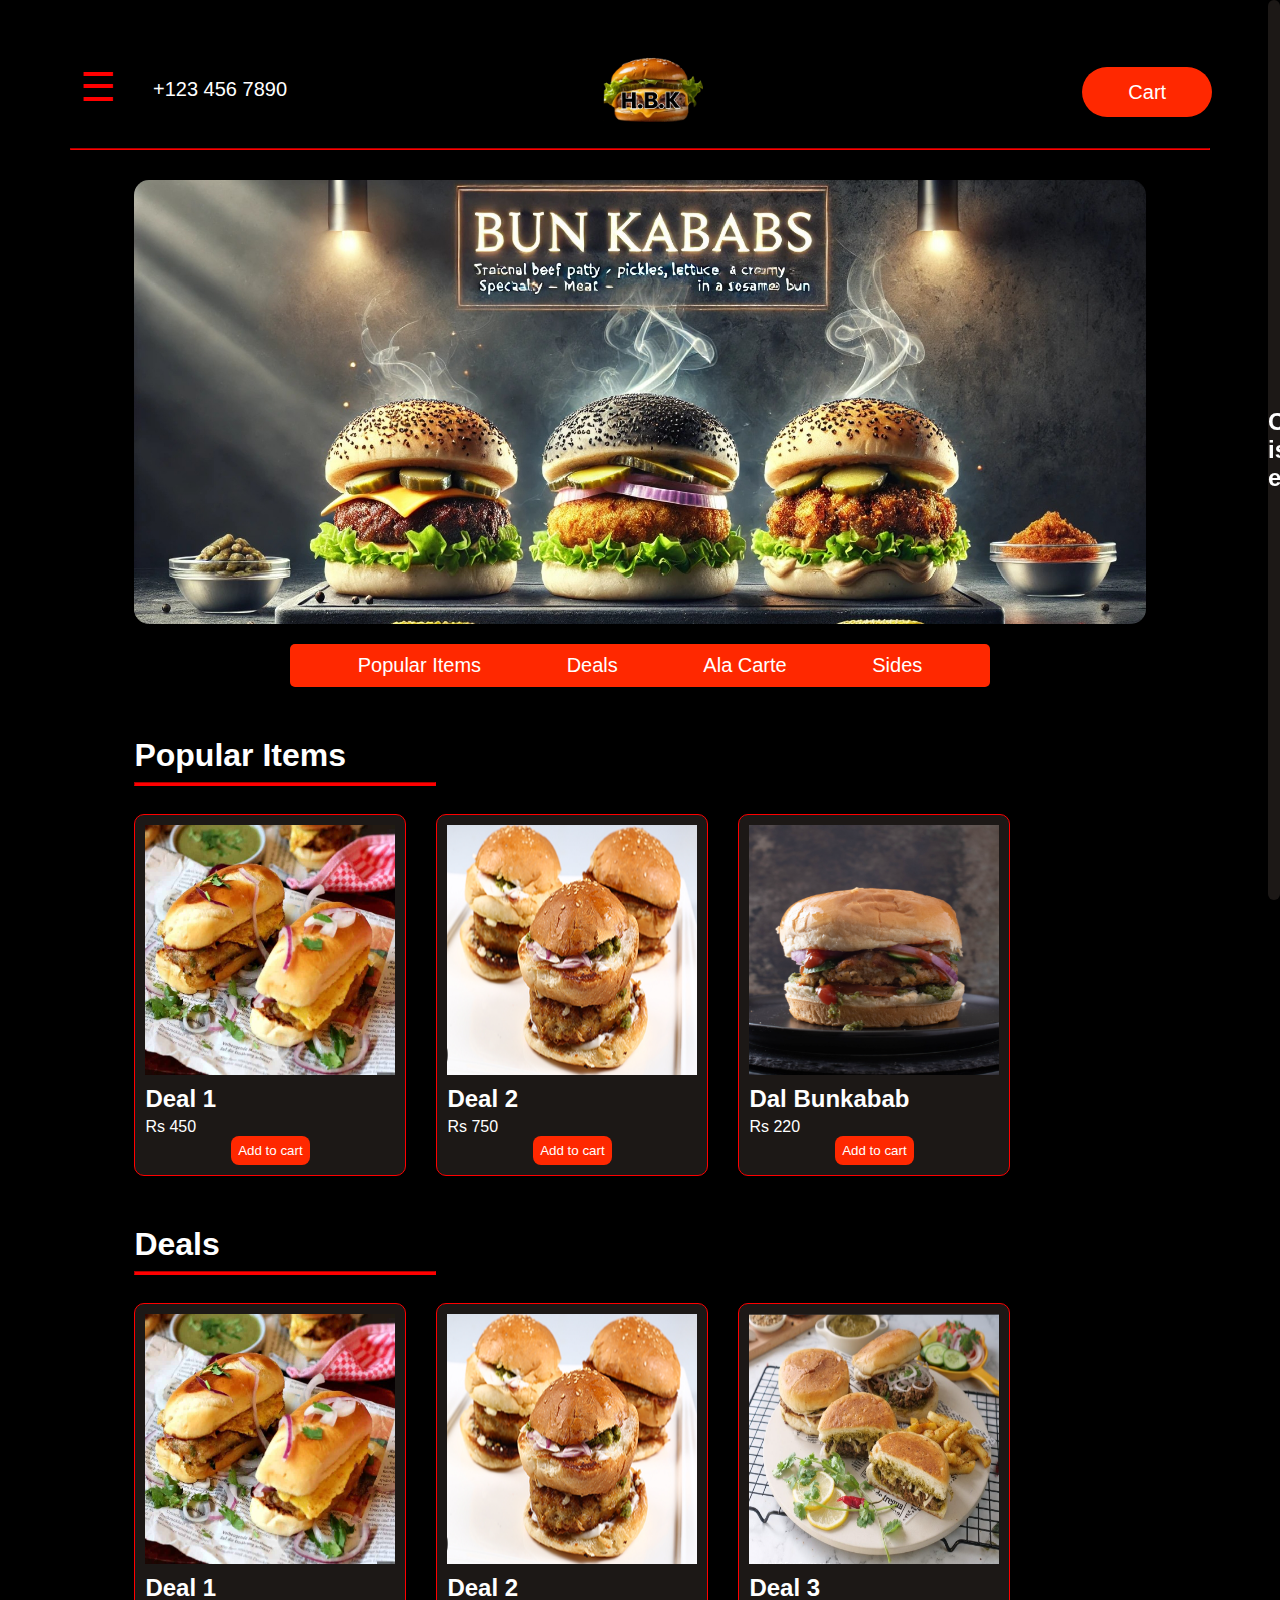
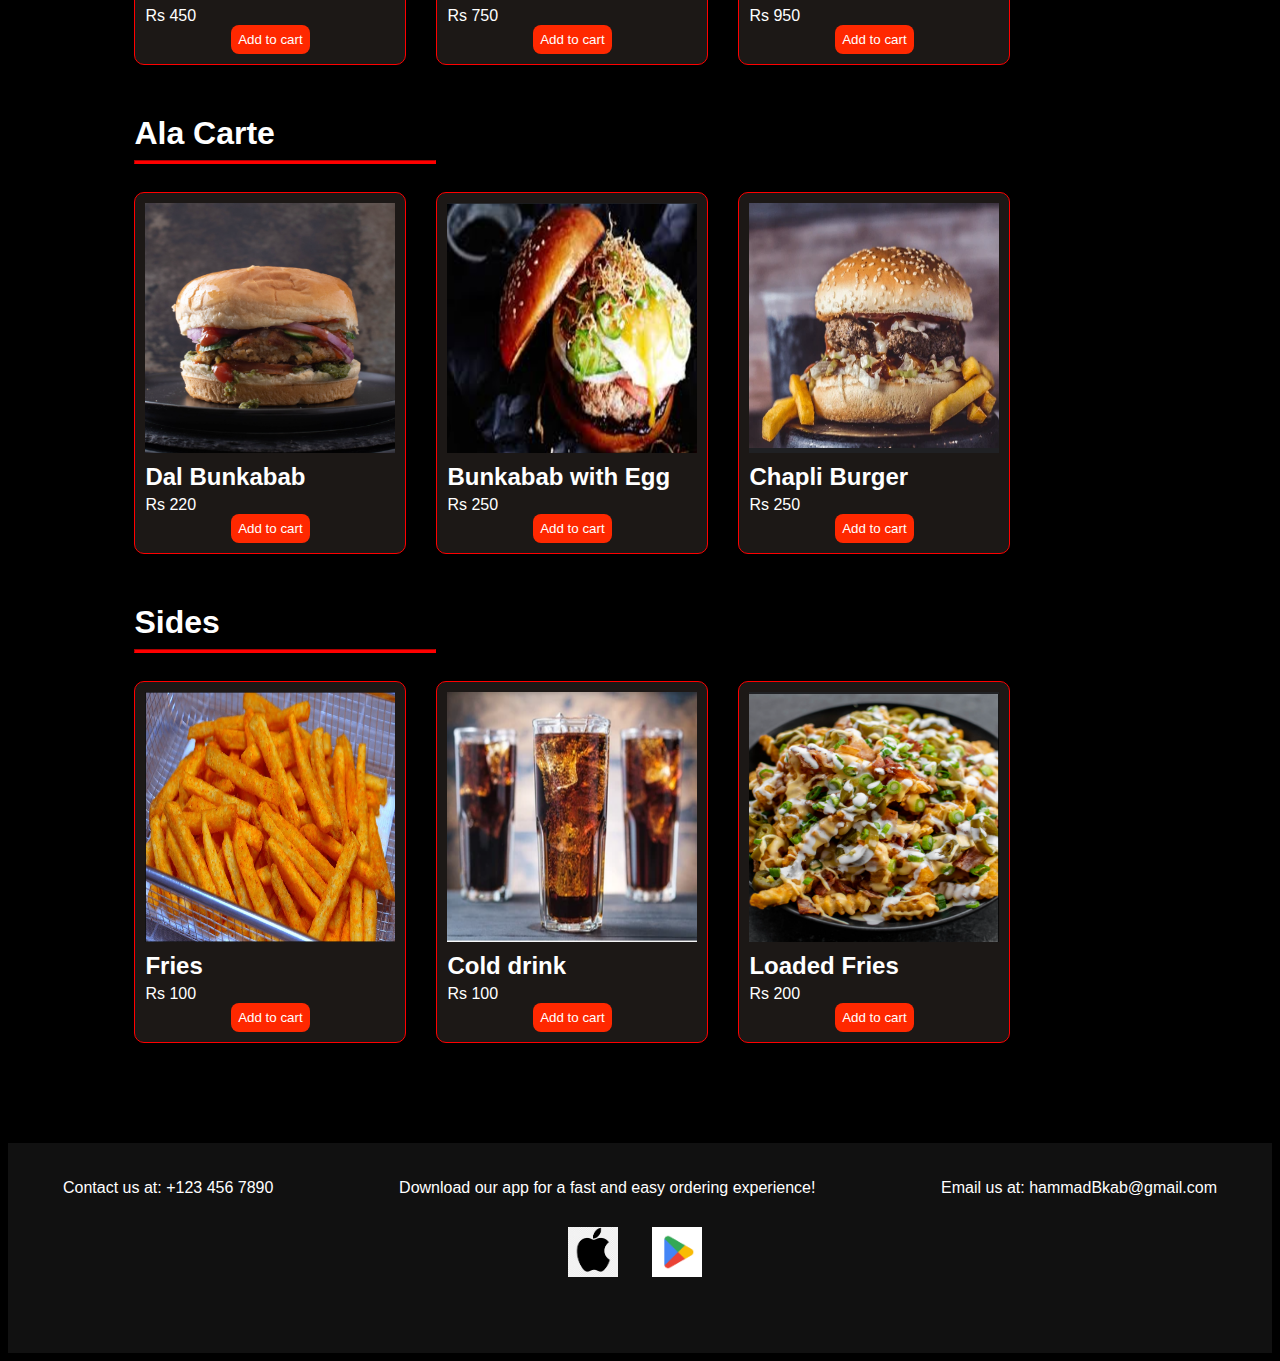
<file: index.html>
<!DOCTYPE html>
<html lang="en">
<head>
    <meta charset="UTF-8">
    <meta name="viewport" content="width=device-width, initial-scale=1.0">
    <title>Hammad Bun Kabab</title>
    <link rel="stylesheet" href="style/style.css">
</head>
<body>
    <div id="cart">
        <div id="empty-cart">
            <h2>Cart is empty</h2>
        </div>
        <div id="used-cart">
            <h2>Your Cart</h2>
            <div id="items-and-total">
                <div id="cart-items">
                </div>
                <div id="total">
                </div>
            </div>
            <h2>You may also like to add</h2>
            <div id="suggestions">
                <div class="suggestion">
                    <img src="images/Fries.png" alt="fries">
                    <div>
                        <h4>Fries</h4>
                        <button type="submit" onclick="add_to_cart(`Fries`)">+</button>
                    </div>
                    <span>Rs 100</span>
                </div>
                <div class="suggestion">
                    <img src="images/Loaded-Fries.png" alt="loaded fries">
                    <div>
                        <h4>Loaded Fries</h4>
                        <button type="submit" onclick="add_to_cart(`Loaded Fries`)">+</button>
                    </div>
                    <span>Rs 200</span>
                </div>
                <div class="suggestion">
                    <img src="images/Cold-Drink.png" alt="drink" >
                    <div>
                        <h4>Cold drink</h4>
                        <button type="submit" onclick="add_to_cart(`Cold drink`)">+</button>
                    </div>
                    <span>Rs 100</span>
                </div>
            </div>
        </div>
    </div>
    <div id="sidebar" class="sidebar">
        <br>
        <br>
        <a href="pages/about-us.html"><div class="sidebar-link">About Us</div></a>
        <hr>
        <a href="#"><div class="sidebar-link">Add Address</div></a>
        <hr>
        <a href="#"><div class="sidebar-link">Track Order</div></a>
        <hr>
        <a href="#"><div class="sidebar-link">Order History</div></a>
    </div>
    <div id="overlay"></div>
    <div class="header">
        <button id="sidebar-button" class="line-button">&#9776;</button>
        <span class="tele">+123 456 7890</span>
        <img src="images/logo.webp" alt="logo" class="logo">
        <button id="cart-button" class="red-button">Cart</button>
    </div>
    <hr>
    <div>
        <img src="images/banner.jpg" alt="Banner" class="banner">
    </div>
    <div class="navbar">
        <nav>
            <a href="#popular-items">Popular Items</a>
            <a href="#deals">Deals</a>
            <a href="#ala-carte">Ala Carte</a>
            <a href="#sides">Sides</a>
        </nav>
    </div>
    <div class="food-section" id="popular-items">
        <h1>Popular Items</h1>
        <hr>
        <div class="flex-container">
            <div class="flex-item">
                <img src="images/Deal-1.png" alt= "Deal 1">
                <h2>Deal 1</h2>
                <span>Rs 450</span>
                <button type="submit" onclick="add_to_cart(`Deal 1`)">Add to cart</button>
            </div>
            <div class="flex-item">
                <img src="images/Deal-2.png" alt="Deal 2" >
                <h2>Deal 2</h2>
                <span>Rs 750</span>
                <button type="submit" onclick="add_to_cart(`Deal 2`)">Add to cart</button>
            </div>
            <div class="flex-item">
                <img src="images/Dal-Bunkabab.png" alt="Bunkabab">
                <h2>Dal Bunkabab</h2>
                <span>Rs 220</span>
                <button type="submit" onclick="add_to_cart(`Dal Bunkabab`)">Add to cart</button>
            </div>
        </div>
        
    </div>
    <div class="food-section" id="deals">
        <h1>Deals</h1>
        <hr>
        <div class="flex-container">
            <div class="flex-item">
                <img src="images/Deal-1.png" alt= "Deal 1">
                <h2>Deal 1</h2>
                <span>Rs 450</span>
                <button type="submit" onclick="add_to_cart(`Deal 1`)">Add to cart</button>
            </div>
            <div class="flex-item">
                <img src="images/Deal-2.png" alt="Deal 2" >
                <h2>Deal 2</h2>
                <span>Rs 750</span>
                <button type="submit" onclick="add_to_cart(`Deal 2`)">Add to cart</button>
            </div>
            <div class="flex-item">
                <img src="images/Deal-3.png" alt="Deal 3">
                <h2>Deal 3</h2>
                <span>Rs 950</span>
                <button type="submit" onclick="add_to_cart(`Deal 3`)">Add to cart</button>
            </div>
        </div>
    </div>
    <div class="food-section" id="ala-carte">
        <h1>Ala Carte</h1>
        <hr>
        <div class="flex-container">
            <div class="flex-item">
                <img src="images/Dal-Bunkabab.png" alt="Dal Bunkabab">
                <h2>Dal Bunkabab</h2>
                <span>Rs 220</span>
                <button type="submit" onclick="add_to_cart(`Dal Bunkabab`)">Add to cart</button>
            </div>
            <div class="flex-item">
                <img src="images/Bunkabab-with-Egg.png" alt="Bunkabab with Egg" >
                <h2>Bunkabab with Egg</h2>
                <span>Rs 250</span>
                <button type="submit" onclick="add_to_cart(`Bunkabab with Egg`)">Add to cart</button>
            </div>
            <div class="flex-item">
                <img src="images/Chapli-Burger.png" alt="Chapli Burger">
                <h2>Chapli Burger</h2>
                <span>Rs 250</span>
                <button type="submit" onclick="add_to_cart(`Chapli Burger`)">Add to cart</button>
            </div>
        </div>
    </div>
    <div class="food-section" id="sides">
        <h1>Sides</h1>
        <hr>
        <div class="flex-container">
            <div class="flex-item">
                <img src="images/Fries.png" alt="fries">
                <h2>Fries</h2>
                <span>Rs 100</span>
                <button type="submit" onclick="add_to_cart(`Fries`)">Add to cart</button>
            </div>
            <div class="flex-item">
                <img src="images/Cold-Drink.png" alt="drink" >
                <h2>Cold drink</h2>
                <span>Rs 100</span>
                <button type="submit" onclick="add_to_cart(`Cold drink`)">Add to cart</button>
            </div>
            <div class="flex-item">
                <img src="images/Loaded-Fries.png" alt="loaded fries">
                <h2>Loaded Fries</h2>
                <span>Rs 200</span>
                <button type="submit" onclick="add_to_cart(`Loaded Fries`)">Add to cart</button>
            </div>
        </div>
        <button id="cart-popup">View Cart &#11166</button>
    </div>
    <footer>
        <div class="footer">
            <div class="footer-info">
                <p>Contact us at: +123 456 7890</p>
                <p>Download our app for a fast and easy ordering experience!</p>
                <p>Email us at: hammadBkab@gmail.com</p>
            </div>
            <div class="app-links">
                <img src="./images/apple-logo.png" alt="App Store">
                <img src="./images/play-logo.png" alt="Google Play">
            </div>
        </div>
    </footer>
    <script src="js/index.js"></script>
</body>
</html>
</file>
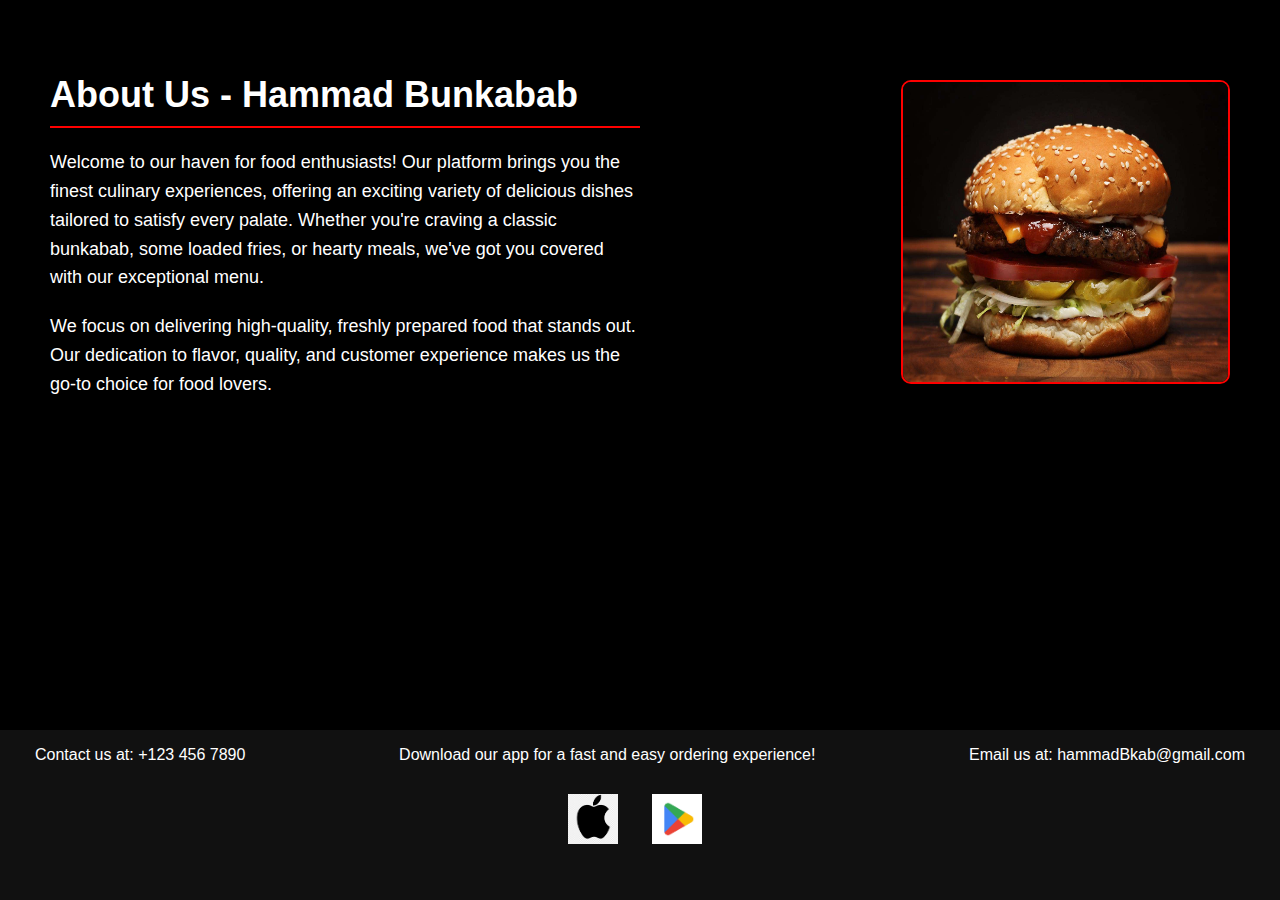
<file: pages/about-us.html>
<!DOCTYPE html>
<html lang="en">
<head>
    <meta charset="UTF-8">
    <meta name="viewport" content="width=device-width, initial-scale=1.0">
    <title>About Us</title>
    <link rel="stylesheet" href="../style/about-us.css">
</head>
<body>
    <div class="container">
        <div class="about-us">
            <h1>About Us - Hammad Bunkabab</h1>
            <p>
                Welcome to our haven for food enthusiasts! Our platform brings you the finest 
                culinary experiences, offering an exciting variety of delicious dishes tailored to 
                satisfy every palate. Whether you're craving a classic bunkabab, some loaded fries, 
                or hearty meals, we've got you covered with our exceptional menu.
            </p>
            <p>
                We focus on delivering high-quality, freshly prepared food that stands out. 
                Our dedication to flavor, quality, and customer experience makes us the go-to 
                choice for food lovers.
            </p>
        </div>
        <div class="image-container">
            <img src="../images/burger.jpg" alt="Delicious food">
        </div>
    </div>
    <footer>
        <div class="footer">
            <div class="footer-info">
                <p>Contact us at: +123 456 7890</p>
                <p>Download our app for a fast and easy ordering experience!</p>
                <p>Email us at: hammadBkab@gmail.com</p>
            </div>
            <div class="app-links">
                <img src="../images/apple-logo.png" alt="App Store">
                <img src="../images/play-logo.png" alt="Google Play">
            </div>
        </div>
    </footer>
</body>
</html>
</file>
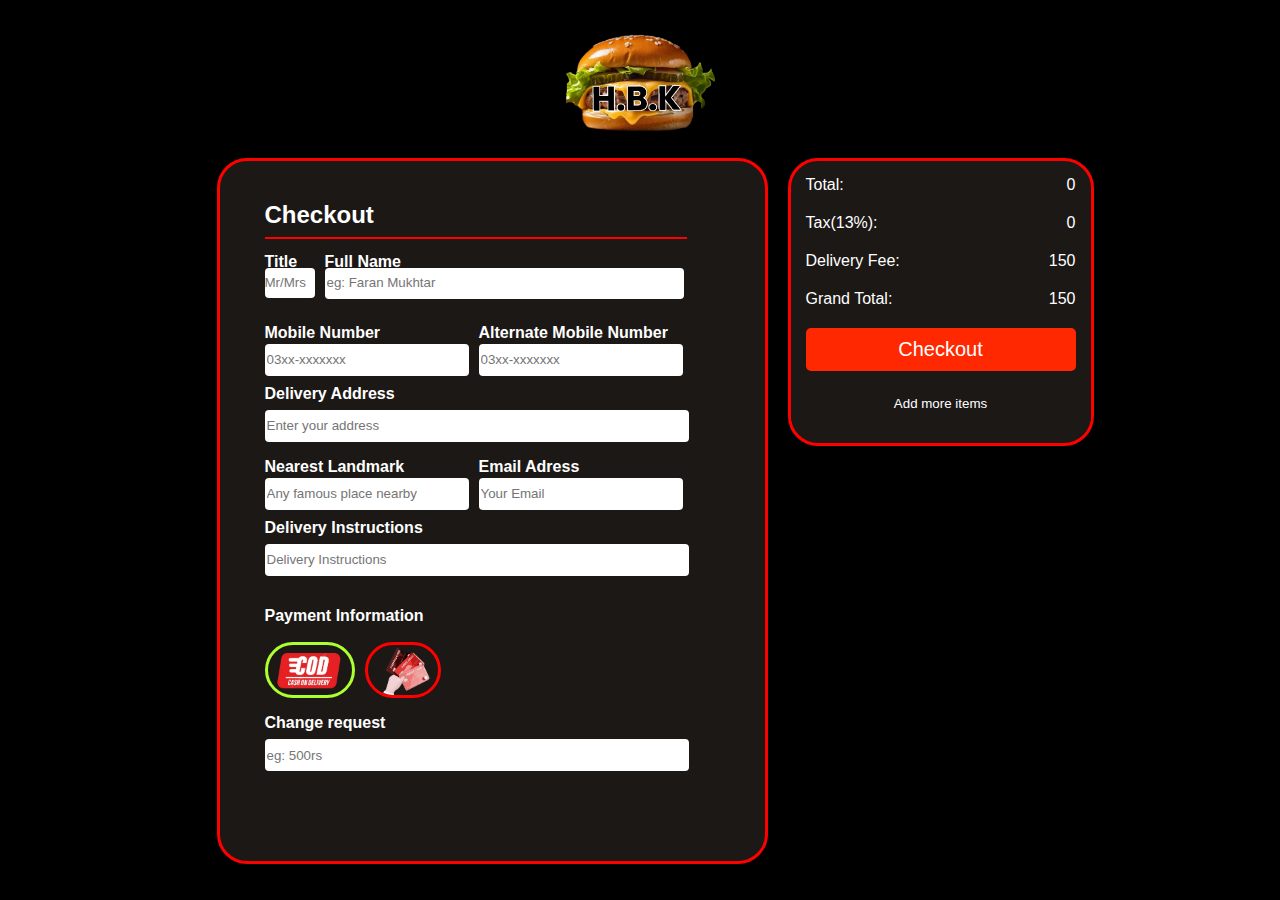
<file: pages/checkout.html>
<!DOCTYPE html>
<html lang="en">
<head>
    <meta charset="UTF-8">
    <meta name="viewport" content="width=device-width, initial-scale=1.0">
    <title>Checkout Page</title>
    <link rel = "stylesheet" href="../style/checkout.css">
</head>
<body>
    <img class="logo" src = "../images/logo.webp">
        <div class="container">
            <div class="checkout">
                <h2>Checkout</h2>
                <hr class="checkout-hr">
                <form>
                    <div class="box">
                            <div class="short">
                                <h4>Title</h4>
                                <input type="text" id =Title placeholder="Mr/Mrs">
                            </div>
                            <div class ="long">
                                <h4>Full Name</h4>
                                <input type="text" id =Title placeholder="eg: Faran Mukhtar">
                                
                            </div>
                    </div>
                    <div class="box">
                        <div class ="equal">
                            <h4>Mobile Number</h4>
                            <input type="text" id =Title placeholder="03xx-xxxxxxx">
                        </div>
                        <div class ="equal">
                            <h4>Alternate Mobile Number</h4>
                            <input type="text" id =Title placeholder="03xx-xxxxxxx">
                        </div>
                    </div>
                    <div class ="box longer">
                        <h4>Delivery Address</h4>
                        <input type="text" id =Title placeholder="Enter your address">
                    </div>
                    <div class="box">
                        <div class ="equal">
                            <h4>Nearest Landmark</h4>
                            <input type="text" id =Title placeholder="Any famous place nearby">
                        </div>
                        <div class ="equal">
                            <h4>Email Adress</h4>
                            <input type="text" id =Title placeholder="Your Email">
                        </div>
                    </div>
                    <div class="box longer">
                        <h4>Delivery Instructions</h4>
                        <input type="text" id =Title placeholder="Delivery Instructions">
                    </div>
                    <h4>Payment Information</h4>
                    <div class="box">
                        <img id="cod" onclick="select_option('cod')" class="Payment" src ="../images/cod.png">
                        <img id="credit" onclick="select_option('credit')" class="Payment" src ="../images/credit.png">
                    </div>
                    <div class="box longer">
                        <h4>Change request</h4>
                        <input type="text" id =Title placeholder="eg: 500rs ">
                    </div>
                </form>
            </div>
            <div class="cart">
                <div id="cart-items"></div>
                <div id="total">
                </div>
                <button class="back" onclick="back_to_home()">Add more items</button>
            </div>
        </div>
        <script src="../js/checkout.js"></script>
</body>
</html>
</file>
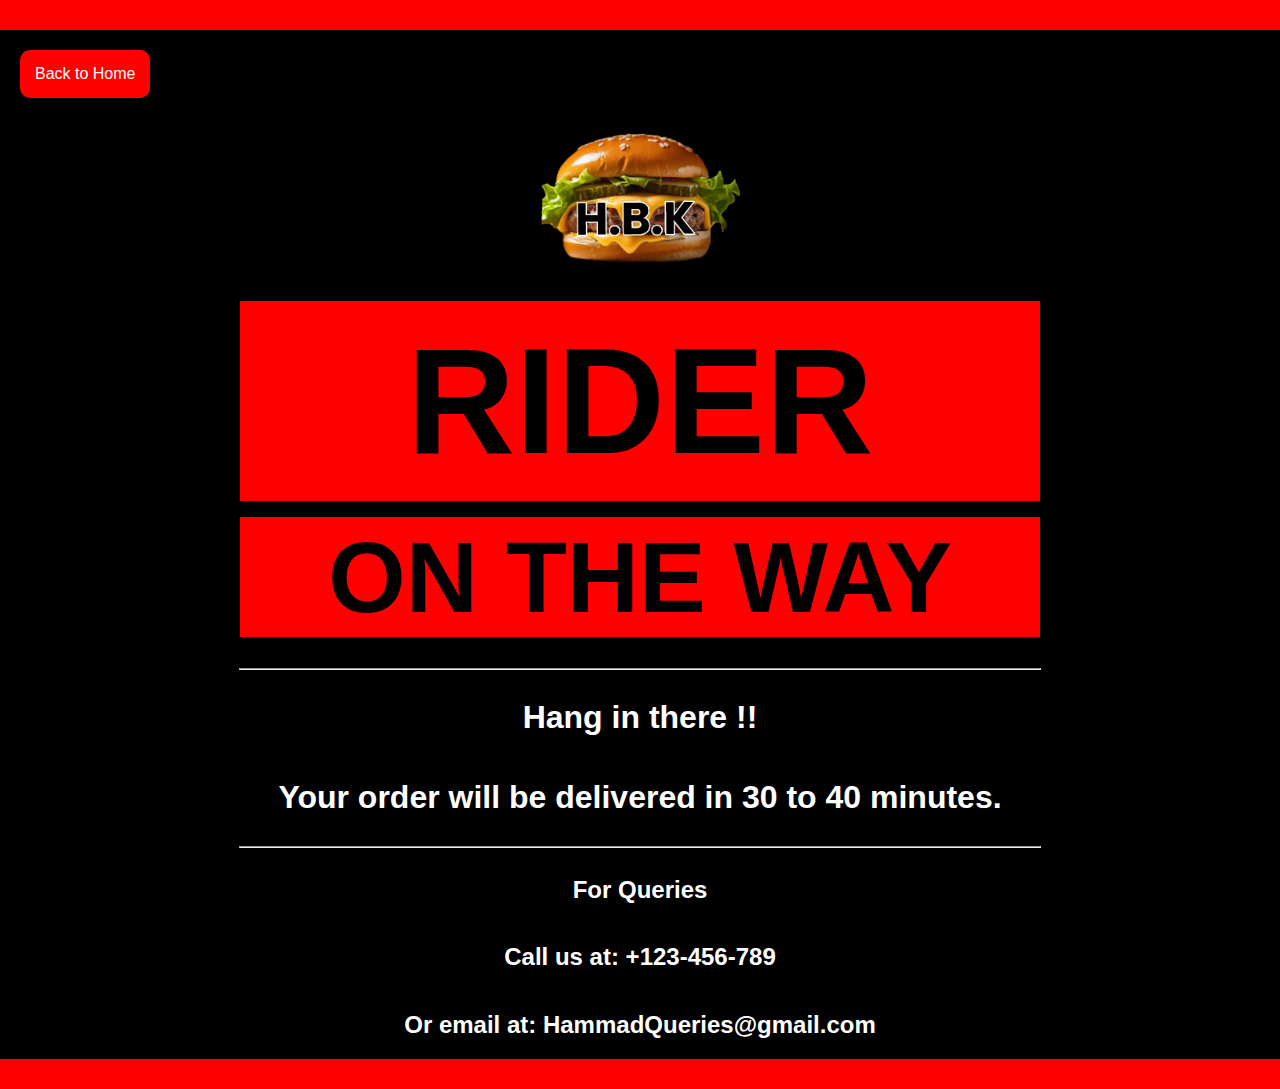
<file: pages/final.html>
<!DOCTYPE html>
<html lang="en">
<head>
    <meta charset="UTF-8">
    <meta name="viewport" content="width=device-width, initial-scale=1.0">
    <title>Order placed</title>
    <link rel="stylesheet" href="../style/final.css"></rel>
</head>
<body>
    <div class="container">
        <a href="../index.html">Back to Home</a>
        <img class ="logo" src = "../images/logo.webp">
        <div class ="riderbox">
            <p class="rider"><b>RIDER</b></p>
        </div>
        <div class ="waybox">
            <p><b>ON THE WAY</b></p>
        </div>
        <hr class="line">
        <h1>Hang in there !!</h1>
        <h1>Your order will be delivered in 30 to 40 minutes.</h1>
        <hr class="line">
        <h2>For Queries</h2>
        <h2>Call us at: +123-456-789</h2>
        <h2>Or email at: HammadQueries@gmail.com </h2>
    </div>
</body>
</html>
</file>
<file: style/style.css>
body{
    background-color: black;
    font-family: Arial, Helvetica, sans-serif;
}

button{
    cursor: pointer;
}

.red-button{
    background-color: #ff2800;
    color: white;
    border-radius: 40px;
    width: 130px;
    height: 50px;
    border: none;
    font-size: 20px;
    margin-top: 27px;
}

.line-button{
    width: 60px;
    height: 60px;
    background-color: black;
    color: red;
    border: none;
    word-wrap: break-word;
    padding-bottom: 20px;
    font-size: 40px;
    border-radius: 5px;
    margin-top: 23px;
}

.line-button:hover{
    background-color: rgb(56, 56, 56);
}

.red-button:hover{
    background-color: darkred;
}

.logo{
    padding-top: 0%;
    margin-top: 0px;
    margin-bottom: 0px;
    padding-left: 25%;
    padding-right: 30%;
    height: 100px; 
}

.tele{
    color: white;
    font-size: 20px;
    margin-top: 38px;
    padding-left: 2%;
}

.header{
    margin-top: 40px;
    display: flex;
    justify-content: center;
    vertical-align: middle;
}

hr{
    background-color: red;
    border-color: red;
    width: 90%;
}

.food-section hr{
    width: 300px;
    margin-left: 0;
    height: 2px;
}

.food-section{
    width: 80%;
    margin: auto;
    margin-top: 50px;
}

h1{
    color: white;
    padding-bottom: 0%;
    margin-bottom: 0%;
}

.banner{
    width: 80%;
    display: block;
    margin: auto;
    border-radius: 15px;
    margin-top: 30px;
}

.navbar{
    text-align: center;
    background-color: #ff2800;
    color: black;
    width: 700px;
    margin: auto;
    margin-top: 20px;
    font-size: 20px;
    border-radius: 5px;
    padding-top: 10px;
    padding-bottom: 10px;
}

.navbar a{
    text-decoration: none;
    padding-left: 40px;
    padding-right: 40px;
    padding-top: 10px;
    padding-bottom: 10px;
    border-radius: 4px;
    color: white;
}

.navbar a:visited{
    color: rgb(255, 255, 255);
}
.navbar a:hover{
    background-color: rgb(201, 0, 0);
}

.flex-item{
    flex: initial;
    font-size: 16px;
    border: red solid 1px;
    padding: 10px;
    border-radius: 10px;
    margin-top: 20px;
    display: flex;
    flex-direction: column;
    background-color: #1C1816;
}

.flex-container{
    align-items: flex-end;
    gap: 30px;
    width: 100%;
    display: flex;
    flex-direction: row;
    flex-wrap: wrap;
    margin-left: auto;
    margin-right: auto;
    color: white;
}
.flex-item img{
    width: 250px;
    height: 250px;
}

.flex-item button{
    background-color: #ff2800;
    color: white;
    border: none;
    padding: 7px;
    border-radius: 8px;
    margin: auto;
    cursor: pointer;
}

.flex-item h2{
    margin-bottom: 5px;
    margin-top: 10px;
}

.flex-item button:hover{
    background-color: rgb(201, 0, 0);
}

footer{
    background-color: #111;
    text-align: center;
    padding: 20px;
    margin-top: 100px;
    height: 170px;
}

.footer{
    color: #fff;
}

footer .footer-info{
    display: flex;
    justify-content: space-between;
    padding-left: 35px;
    padding-right: 35px;
}


.footer p{
    font-size: 16px;
    margin-bottom: 20px;
}

.footer .app-links img{
    width: 50px;
    height: 50px;
    margin: 0 10px;
    margin-left: auto;
    margin-right: auto;
    padding: 10px;
    padding-right: 20px;
}

#cart, #sidebar{
    position: fixed;
    height: 100%;
    width: 0;
    top: 0;
    background-color: #1C1816;
    transition: 0.5s;
    border-radius: 30px;
    z-index: 1000;
    overflow: hidden;
}

#cart{
    right: 0;
    overflow-y: scroll;
    width: 12px;
}

#overlay{
    position: fixed;
    width: 100%;
    height: 100%;
    background-color: rgba(0, 0, 0, 0.5);
    top: 0;
    left: 0;
    visibility: hidden;
    z-index: 500;
}

#empty-cart{
    align-content: center;
    text-align: center;
    color: white;
    height: 100%;
    width: 100%;
    visibility: visible;
    position: absolute;
    top: 0;
    right: 0;
}

#used-cart{
    visibility: hidden;
    display: flex;
    height: 100%;
    flex-direction: column;
    width: 90%;
    top: 0;
    position: absolute;
    z-index: 1500;
    margin-left: 30px;
}

#used-cart h2{
    color: white;
    font-weight: 100;
}

.item{
    display: flex;
    height: 80px;
    color: white;
    justify-content: center;
    align-items: center;
}

.item img{
    height: 60px;
    width: 60px;
    margin-right: 10px;
}

.details h3{
    margin-bottom: 5px;
    margin-top: 0;
}

.details{
    width: 130px;
    flex-shrink: 0;
}

#items-and-total{
    border: 4px dashed #ff2800;
    border-radius: 10px;
    background-color: black;
}

.add-remove-buttons{
    display: flex;
    background-color: #323232;
    padding: 7px;
    border-radius: 100px;
    min-width: 100px;
    text-align: center;
    justify-content: space-between;
    margin-right: 50px;
    margin-left: 10px;
}

.add-button, .remove-button{
    border-radius: 100px;
    background-color: black;
    border: none;
    color: white;
    font-size: 20px;
}

.add-button{
    margin-left: 5px;
}

.remove-button{
    margin-right: 5px;
    padding-left: 9px;
    padding-right: 9px;
}

#cart-items hr{
    background-color: white;
    border-color: white;
    height: 1.5px;
    width: 90%;
}

#total{
    display: flex;
    flex-direction: column;
    gap: 20px;
    color: white;
    padding: 15px;
}

#total div{
    display: flex;
    justify-content: space-between;
}

#suggestions{
    display: flex;
    gap: 20px;
}

.suggestion{
    display: flex;
    flex-direction: column;
    width: 90px;
    height: 130px;
    padding: 10px;
    color: white;
    border: red dashed 3px;
    border-radius: 10px;
    background-color: black;
}

.suggestion div{
    display: flex;
    justify-content: space-between;
    align-items: center;
    margin-top: 5px;
    flex-grow: 0;
    flex-shrink: 0;
    height: 32px;
}

.suggestion h4{
    margin: 0;
    margin-bottom: 5px;
    font-size: 14px;
}

.suggestion button{
    background-color: red;
    border: none;
    border-radius: 100px;
    font-size: 20px;
}

.suggestion img{
    height: 70px;
    width: 90px;
    margin-right: 10px;
}

#checkout-button-div{
    align-self: center;
}

#checkout-button{
    width: 400px;
    font-size: 20px;
    padding: 10px;
    color: white;
    background-color: #ff2800;
    border: none;
    border-radius: 5px;
}

#checkout-button button:hover{
    background-color: rgb(201, 0, 0);
}

#cart-popup{
    position: fixed;
    top: 85%;
    right: 10%;
    width: 200px;
    font-size: 20px;
    border-radius: 100px;
    border: none;
    color: white;
    background-color: #ff2800;
    padding: 20px;
    visibility: hidden;
}

#cart-popup:hover{
    background-color: rgb(201, 0, 0);
}

.sidebar{
    left: 0;
    display: block;
    background-color: #1C1816;
    color: white;
}

.sidebar-link{
    display: block;
    align-content: center;
    background-color: #1C1816;
    color: white;
    height: 40px;
    width: 100%;
    padding: 0%;
    text-align: center;
    font-size: 20px;
}

.sidebar a{
    text-decoration: none;
}

.sidebar-link:hover{
    background-color: rgb(18, 17, 17);
    transform: scale(1.1);
}
</file>
<file: style/about-us.css>
body{
    font-family: Arial, sans-serif;
    margin: 0;
    padding: 0;
    background-color: #000;
    color: #fff;
}

.container{
    display: flex;
    justify-content: space-between;
    align-items: center;
    padding: 50px;
}

.about-us{
    max-width: 50%;
}

.about-us h1{
    font-size: 36px;
    margin-bottom: 20px;
    color: #fff;
    border-bottom: 2px solid red;
    padding-bottom: 10px;
}

.about-us p{
    font-size: 18px;
    line-height: 1.6;
    margin-bottom: 20px;
}

.image-container img{
    width: 325px;
    height: 300px;
    border: 2px solid red;
    border-radius: 10px;
}

footer{
    background-color: #111;
    text-align: center;
    height: 170px;
    width: 100%;
    left: 0;
    bottom: 0;
    position: fixed;
}

.footer{
    color: #fff;
}

footer .footer-info{
    display: flex;
    justify-content: space-between;
    padding-left: 35px;
    padding-right: 35px;
}


.footer p{
    font-size: 16px;
    margin-bottom: 20px;
}

.footer .app-links img{
    width: 50px;
    height: 50px;
    margin: 0 10px;
    margin-left: auto;
    margin-right: auto;
    padding: 10px;
    padding-right: 20px;
}
</file>
<file: style/checkout.css>
body{
    background-color: black;
    font-family: Arial, Helvetica, sans-serif;
}
input{
    border: none;
    border-radius: 4px;
    height: 30px;
}
.logo {
    height: 150px;
    margin: auto;
    display: block;
}
.checkout{
    color: white;
    border: solid red;
    padding-left: 45px;
    margin-left: 30px;
    width: 500px;
    height: 700px;
    border-radius: 30px;
    background-color: #1C1816;
}
.container{
    display: flex;
    justify-content: center;
    gap: 20px;
}
h2{
    padding-top: 20px;
    color: white;
    padding-bottom: 0px;
    margin-bottom: 0%;
}

.checkout-hr{
    border: 1px solid red;
    padding-top: 0%;
    width : 420px;
    padding-left: 0%;
    margin-left: 0px;
}

.box{
    display: flex;
    flex-direction: row;
    gap:10px;
    padding-bottom: 10px;
    margin-bottom: 0%;
    margin-top: -15px;
}
h4{
    padding-top: 0%;
    padding-bottom: 0%;
    margin-bottom: 2px;
}

.short input{
    margin-top: -40px;
    padding: 0%;
    margin-bottom: 10px;
    width: 50px;
}
.long input{
    padding-top: 0%;
    margin-top: -40px;
    width: 355px;
}
.longer input{
    width: 420px;
}
.longer{
    flex-direction: column;
    justify-content: center;
    gap: 5px;
}
form{
    display: flex;
    flex-direction: column;
}
.equal input{
    margin-bottom: -10px;
    width: 200px;
}
.Payment{
    height: 50px;
    margin-top: 30px;
    border: solid red;
    border-radius: 30px;
}

.Payment:hover{
    height: 60px;
    cursor: pointer;
}

.cart{
    display: flex;
    flex-direction: column;
    border: solid red;
    border-radius: 30px;
    width: 300px;
    align-self:flex-start;
    background-color: #1C1816;
}

.back{
    color: white;
    padding: 10px;
    background-color: #1C1816;
    border: none;
    margin-bottom: 22px;
}

.back:hover{
    background-color: red;
    color :black;
    font-size: larger;
    cursor: pointer;
}

.item{
    display: flex;
    height: 80px;
    color: white;
    justify-content: center;
    align-items: center;
}

.item img{
    height: 60px;
    width: 60px;
    margin-right: 10px;
}

.cart hr{
    border-color: white;
    background-color: white;
    width: 260px;
}

.details h3{
    margin-bottom: 5px;
    margin-top: 0;
}

.details{
    width: 130px;
    flex-shrink: 0;
    flex-grow: 0;
    margin-right: 40px;
}

#total{
    display: flex;
    flex-direction: column;
    gap: 20px;
    color: white;
    padding: 15px;
}

#total div{
    display: flex;
    justify-content: space-between;
}

#checkout-button{
    width: 400px;
    font-size: 20px;
    padding: 10px;
    color: white;
    background-color: #ff2800;
    border: none;
    border-radius: 5px;
}

#checkout-button:hover{
    background-color: rgb(201, 0, 0);
    cursor: pointer;
}
#cod{
    border-color: greenyellow;
}
</file>
<file: style/final.css>
body{
    background-color: black ;
    display: block;
    font-family: Arial, Helvetica, sans-serif;
    background-color: red;
    margin-left: 0;
    margin-right: 0;
    margin-top: 30px;
    margin-bottom: 30px;
}

a{
    align-self: baseline;
    color: white;
    text-decoration: none;
    background-color: red;
    margin-top: 20px;
    margin-left: 20px;
    padding: 15px;
    border-radius: 10px;
}

a:visited{
    color: white;
}

a:hover{
    background-color: rgb(196, 0, 0);
}

.head{
    color: white;
}

.riderbox{
    background-color: red;
    border:solid black;
    width: 800px;
    height:200px;
    margin-bottom: 10px;
    display: flex;
    align-items: center;
    justify-content: center;
}

.container{
    display: flex;
    flex-direction: column;
    justify-content: center;
    align-items: center;
    background-color: black;
}

.logo{
    height: 200px;
}

.Text{
    color: white;
}

.top{
    background-color: red;
    border: solid red;
    width: 152%;
    height: 20px;
}
.rider{
    color: black;
    font-size: 150px;
}


.waybox{
    background-color: red;
    border:solid black;
    width: 800px;
    height:120px;
    margin-bottom: 20px;
    display: flex;
    align-items: center;
    justify-content: center;
    font-size: 100px;
}

h1{
    color: white;
}

.line{
    width: 800px;
}
h2{
    color: white;
}
</file>
